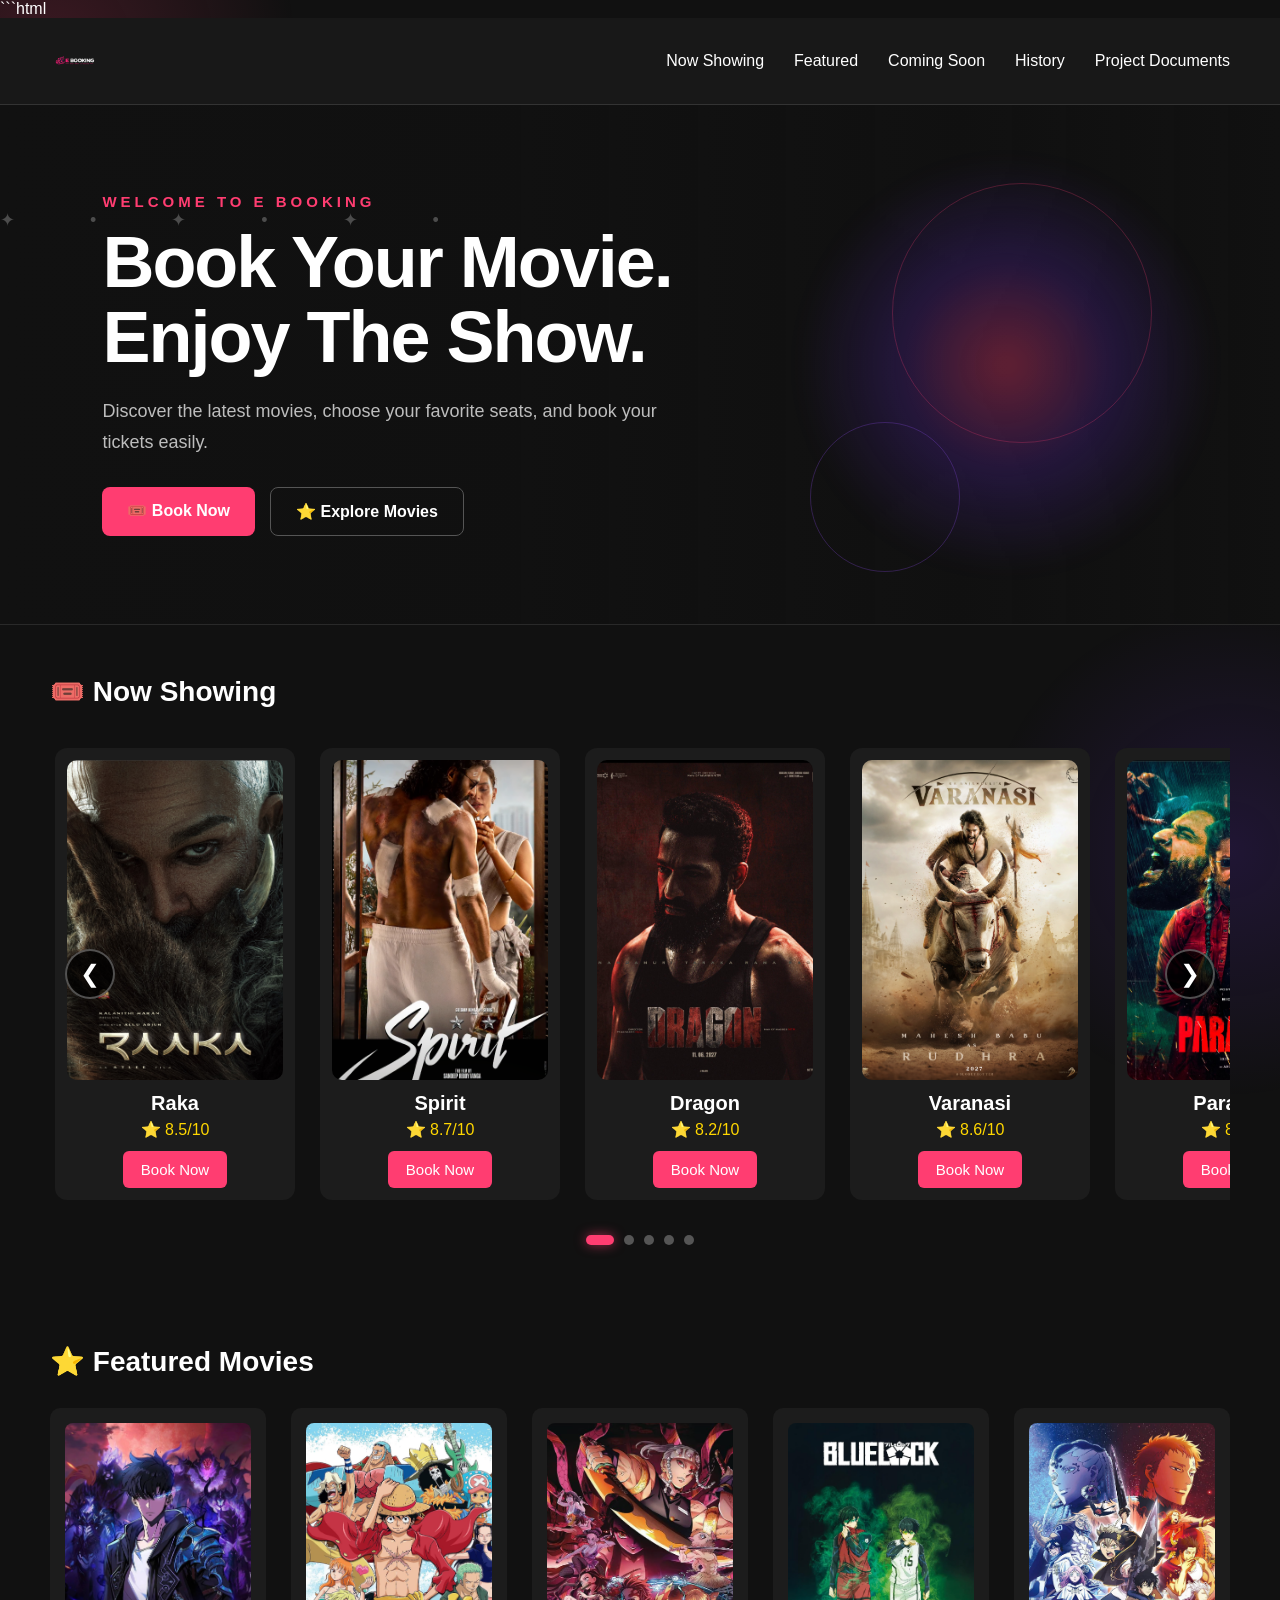
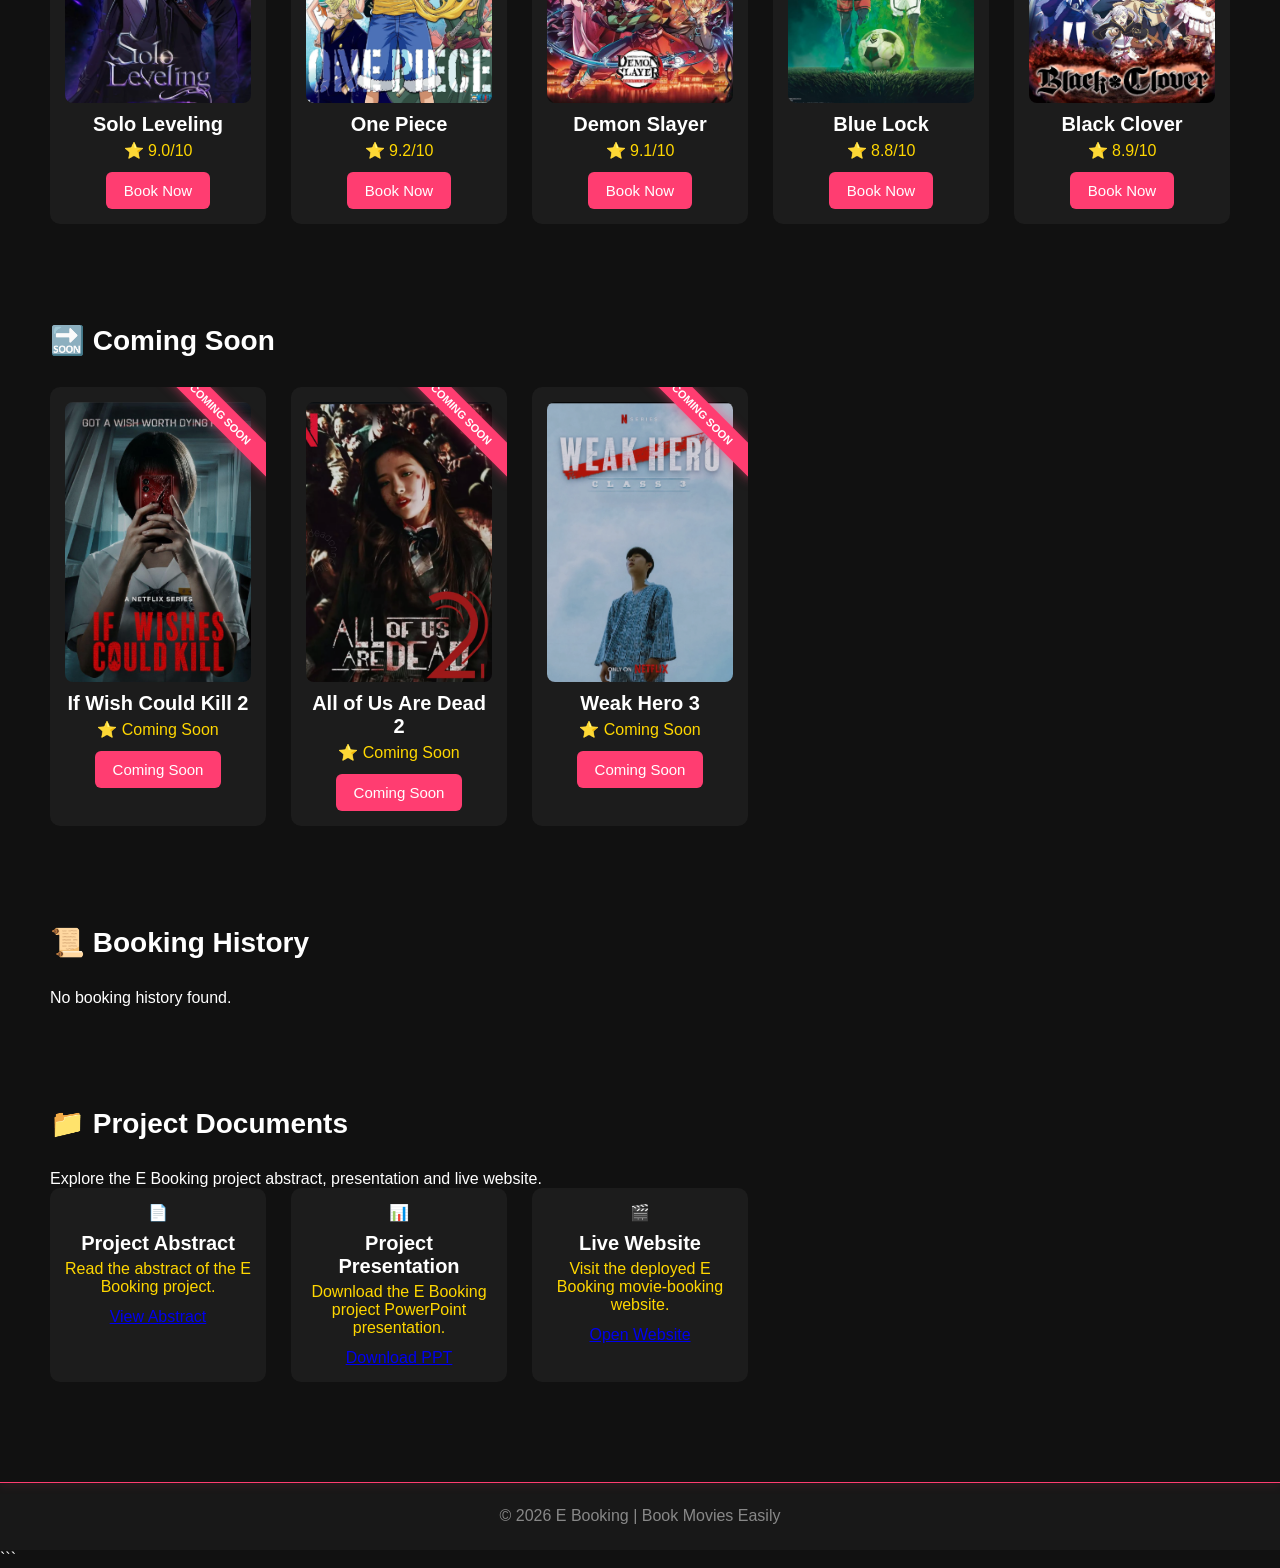
<file: index.html>
```html
<!DOCTYPE html>
<html lang="en">

<head>
    <meta charset="UTF-8">
    <meta name="viewport" content="width=device-width, initial-scale=1.0">
    <title>E Booking</title>
    <link rel="stylesheet" href="style.css">
</head>

<body>

    <!-- LOADING SCREEN -->
    <div class="loading-screen">
        <div class="loading-content">
            <div class="loading-logo">
                <img src="images/logo.png" alt="E Booking Logo">
            </div>

            <h1>E BOOKING</h1>
            <p>Your Movie Experience Starts Here</p>

            <div class="loading-bar">
                <div class="loading-progress"></div>
            </div>

            <span class="loading-text">Loading...</span>
        </div>
    </div>

    <!-- NAVBAR -->
    <nav class="navbar">
        <div class="logo">
            <img src="images/logo.png" alt="E Booking Logo">
        </div>

        <ul class="nav-links">
            <li><a href="#now-showing">Now Showing</a></li>
            <li><a href="#featured">Featured</a></li>
            <li><a href="#coming-soon">Coming Soon</a></li>
            <li><a href="#booking-history">History</a></li>
            <li><a href="#project-documents">Project Documents</a></li>
        </ul>
    </nav>

    <!-- HERO BANNER -->
    <section class="hero">
        <div class="hero-content">
            <p class="hero-small">WELCOME TO E BOOKING</p>

            <h1>
                Book Your Movie.<br>
                Enjoy The Show.
            </h1>

            <p class="hero-text">
                Discover the latest movies, choose your favorite seats,
                and book your tickets easily.
            </p>

            <div class="hero-buttons">
                <a href="#now-showing" class="hero-btn primary-btn">
                    🎟️ Book Now
                </a>

                <a href="#featured" class="hero-btn secondary-btn">
                    ⭐ Explore Movies
                </a>
            </div>
        </div>

        <div class="hero-glow"></div>
        <div class="hero-circle circle-one"></div>
        <div class="hero-circle circle-two"></div>
    </section>

    <!-- NOW SHOWING -->
    <section class="movies-section" id="now-showing">
        <h2>🎟️ Now Showing</h2>

        <div class="carousel">
            <button class="carousel-btn left"
                onclick="moveCarousel(-1)"
                aria-label="Previous movies">❮</button>

            <div class="carousel-track">

                <div class="movie-card">
                    <img src="images/raka.jpg" class="movie-poster" alt="Raka poster">
                    <h3>Raka</h3>
                    <p>⭐ 8.5/10</p>
                    <button onclick="bookMovie('Raka')">Book Now</button>
                </div>

                <div class="movie-card">
                    <img src="images/spirit.jpg" class="movie-poster" alt="Spirit poster">
                    <h3>Spirit</h3>
                    <p>⭐ 8.7/10</p>
                    <button onclick="bookMovie('Spirit')">Book Now</button>
                </div>

                <div class="movie-card">
                    <img src="images/dragon.jpg" class="movie-poster" alt="Dragon poster">
                    <h3>Dragon</h3>
                    <p>⭐ 8.2/10</p>
                    <button onclick="bookMovie('Dragon')">Book Now</button>
                </div>

                <div class="movie-card">
                    <img src="images/varanasi.jpg" class="movie-poster" alt="Varanasi poster">
                    <h3>Varanasi</h3>
                    <p>⭐ 8.6/10</p>
                    <button onclick="bookMovie('Varanasi')">Book Now</button>
                </div>

                <div class="movie-card">
                    <img src="images/paradise.jpg" class="movie-poster" alt="Paradise poster">
                    <h3>Paradise</h3>
                    <p>⭐ 8.4/10</p>
                    <button onclick="bookMovie('Paradise')">Book Now</button>
                </div>

            </div>

            <button class="carousel-btn right"
                onclick="moveCarousel(1)"
                aria-label="Next movies">❯</button>
        </div>

        <div class="carousel-dots">
            <span class="dot active" onclick="goToSlide(0)"></span>
            <span class="dot" onclick="goToSlide(1)"></span>
            <span class="dot" onclick="goToSlide(2)"></span>
            <span class="dot" onclick="goToSlide(3)"></span>
            <span class="dot" onclick="goToSlide(4)"></span>
        </div>
    </section>

    <!-- FEATURED MOVIES -->
    <section class="movies-section" id="featured">
        <h2>⭐ Featured Movies</h2>

        <div class="movie-container">

            <div class="movie-card">
                <img src="images/solo leveling.jpg" class="movie-poster" alt="Solo Leveling poster">
                <h3>Solo Leveling</h3>
                <p>⭐ 9.0/10</p>
                <button onclick="bookMovie('Solo Leveling')">Book Now</button>
            </div>

            <div class="movie-card">
                <img src="images/one piece.jpg" class="movie-poster" alt="One Piece poster">
                <h3>One Piece</h3>
                <p>⭐ 9.2/10</p>
                <button onclick="bookMovie('One Piece')">Book Now</button>
            </div>

            <div class="movie-card">
                <img src="images/demon slayer.jpg" class="movie-poster" alt="Demon Slayer poster">
                <h3>Demon Slayer</h3>
                <p>⭐ 9.1/10</p>
                <button onclick="bookMovie('Demon Slayer')">Book Now</button>
            </div>

            <div class="movie-card">
                <img src="images/blue lock.jpg" class="movie-poster" alt="Blue Lock poster">
                <h3>Blue Lock</h3>
                <p>⭐ 8.8/10</p>
                <button onclick="bookMovie('Blue Lock')">Book Now</button>
            </div>

            <div class="movie-card">
                <img src="images/black clover.jpg" class="movie-poster" alt="Black Clover poster">
                <h3>Black Clover</h3>
                <p>⭐ 8.9/10</p>
                <button onclick="bookMovie('Black Clover')">Book Now</button>
            </div>

        </div>
    </section>

    <!-- COMING SOON -->
    <section class="movies-section" id="coming-soon">
        <h2>🔜 Coming Soon</h2>

        <div class="movie-container">

            <div class="movie-card">
                <img src="images/if wishes could kill 2.jpg"
                    class="movie-poster" alt="If Wish Could Kill 2 poster">
                <h3>If Wish Could Kill 2</h3>
                <p>⭐ Coming Soon</p>
                <button type="button">Coming Soon</button>
            </div>

            <div class="movie-card">
                <img src="images/all of us are dead 2.jpg"
                    class="movie-poster" alt="All of Us Are Dead 2 poster">
                <h3>All of Us Are Dead 2</h3>
                <p>⭐ Coming Soon</p>
                <button type="button">Coming Soon</button>
            </div>

            <div class="movie-card">
                <img src="images/weak hero 3.jpg"
                    class="movie-poster" alt="Weak Hero 3 poster">
                <h3>Weak Hero 3</h3>
                <p>⭐ Coming Soon</p>
                <button type="button">Coming Soon</button>
            </div>

        </div>
    </section>

    <!-- BOOKING HISTORY -->
    <section class="movies-section" id="booking-history">
        <h2>📜 Booking History</h2>

        <div id="bookingHistory" class="history-container">
            <p class="no-history">No booking history available.</p>
        </div>
    </section>

    <!-- PROJECT DOCUMENTS -->
    <section class="movies-section" id="project-documents">
        <h2>📁 Project Documents</h2>

        <p class="documents-subtitle">
            Explore the E Booking project abstract, presentation and live website.
        </p>

        <div class="movie-container document-container">

            <!-- ABSTRACT PDF -->
            <div class="movie-card document-card">
                <div class="document-icon">📄</div>
                <h3>Project Abstract</h3>
                <p>Read the abstract of the E Booking project.</p>

                <a href="https://e-booking00.github.io/E-Booking/documents/E_Booking_Abstract.pdf"
                   target="_blank"
                   rel="noopener noreferrer"
                   class="document-btn">
                    View Abstract
                </a>
            </div>

            <!-- POWERPOINT PRESENTATION -->
            <div class="movie-card document-card">
                <div class="document-icon">📊</div>
                <h3>Project Presentation</h3>
                <p>Download the E Booking project PowerPoint presentation.</p>

                <a href="https://e-booking00.github.io/E-Booking/documents/E-BOOKING%20FINAL%20PPT.pptx"
                   download="E-BOOKING-FINAL-PPT.pptx"
                   class="document-btn">
                    Download PPT
                </a>
            </div>

            <!-- LIVE WEBSITE -->
            <div class="movie-card document-card">
                <div class="document-icon">🎬</div>
                <h3>Live Website</h3>
                <p>Visit the deployed E Booking movie-booking website.</p>

                <a href="https://e-booking00.github.io/E-Booking/"
                   target="_blank"
                   rel="noopener noreferrer"
                   class="document-btn">
                    Open Website
                </a>
            </div>

        </div>
    </section>

    <!-- FOOTER -->
    <footer>
        <p>© 2026 E Booking | Book Movies Easily</p>
    </footer>

    <script src="script.js"></script>

</body>
</html>
```
</file>
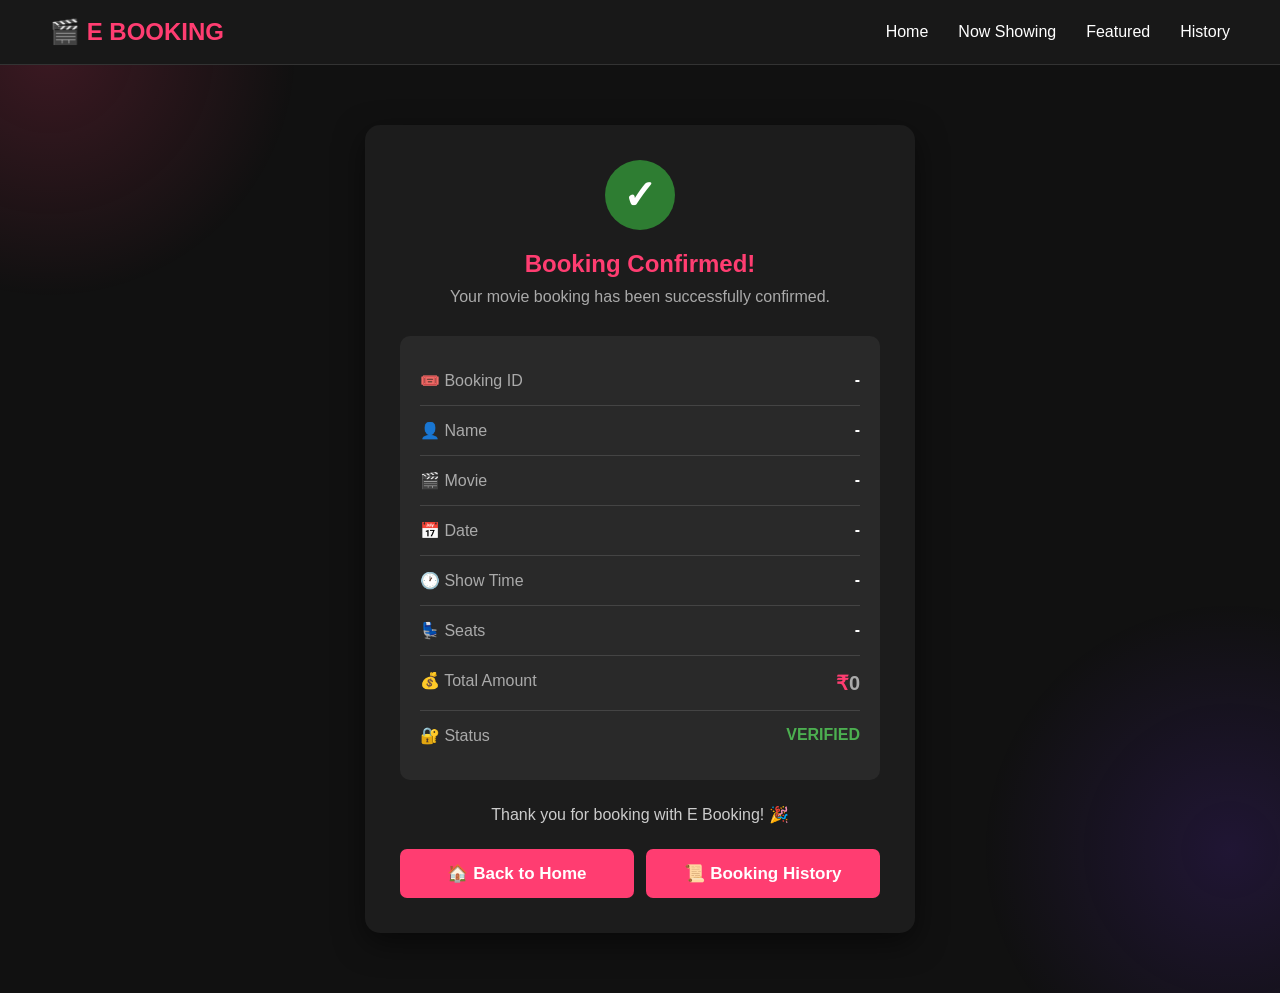
<file: confirmation.html>
<!DOCTYPE html>
<html lang="en">

<head>

    <meta charset="UTF-8">

    <meta name="viewport" content="width=device-width, initial-scale=1.0">

    <title>E Booking - Confirmation</title>

    <link rel="stylesheet" href="style.css">

</head>


<body>


    <!-- =========================
         NAVBAR
    ========================= -->

    <nav class="navbar">

        <div class="logo">
            🎬 E BOOKING
        </div>

        <ul class="nav-links">

            <li>
                <a href="index.html">
                    Home
                </a>
            </li>

            <li>
                <a href="index.html#now-showing">
                    Now Showing
                </a>
            </li>

            <li>
                <a href="index.html#featured">
                    Featured
                </a>
            </li>

            <li>
                <a href="index.html#booking-history">
                    History
                </a>
            </li>

        </ul>

    </nav>



    <!-- =========================
         CONFIRMATION
    ========================= -->

    <section class="confirmation-section">

        <div class="confirmation-card">


            <!-- WATERMARK -->

            <div class="ticket-watermark">
                E BOOKING • VERIFIED TICKET
            </div>



            <!-- SUCCESS ICON -->

            <div class="success-icon">
                ✓
            </div>



            <h1>
                Booking Confirmed!
            </h1>



            <p class="success-message">
                Your movie booking has been successfully confirmed.
            </p>



            <!-- =========================
                 BOOKING DETAILS
            ========================= -->

            <div class="confirmation-details">


                <!-- BOOKING ID -->

                <div class="detail">

                    <span>
                        🎟️ Booking ID
                    </span>

                    <strong id="confirmBookingId">
                        -
                    </strong>

                </div>



                <!-- USER NAME -->

                <div class="detail">

                    <span>
                        👤 Name
                    </span>

                    <strong id="confirmUserName">
                        -
                    </strong>

                </div>



                <!-- MOVIE -->

                <div class="detail">

                    <span>
                        🎬 Movie
                    </span>

                    <strong id="confirmMovie">
                        -
                    </strong>

                </div>



                <!-- DATE -->

                <div class="detail">

                    <span>
                        📅 Date
                    </span>

                    <strong id="confirmDate">
                        -
                    </strong>

                </div>



                <!-- SHOW TIME -->

                <div class="detail">

                    <span>
                        🕐 Show Time
                    </span>

                    <strong id="confirmTime">
                        -
                    </strong>

                </div>



                <!-- SEATS -->

                <div class="detail">

                    <span>
                        💺 Seats
                    </span>

                    <strong id="confirmSeats">
                        -
                    </strong>

                </div>



                <!-- TOTAL -->

                <div class="detail total">

                    <span>
                        💰 Total Amount
                    </span>

                    <strong>
                        ₹<span id="confirmAmount">0</span>
                    </strong>

                </div>



                <!-- VERIFIED STATUS -->

                <div class="detail">

                    <span>
                        🔐 Status
                    </span>

                    <strong class="verified-status">
                        VERIFIED
                    </strong>

                </div>


            </div>



            <!-- =========================
                 THANK YOU
            ========================= -->

            <p class="thank-you">
                Thank you for booking with E Booking! 🎉
            </p>



            <!-- =========================
                 BUTTONS
            ========================= -->

            <div class="confirmation-buttons">

                <button
                    class="home-btn"
                    onclick="goHome()"
                >
                    🏠 Back to Home
                </button>


                <button
                    class="home-btn"
                    onclick="goToHistory()"
                >
                    📜 Booking History
                </button>

            </div>


        </div>

    </section>



    <!-- =========================
         JAVASCRIPT
    ========================= -->

    <script src="./script.js"></script>


</body>

</html>
</file>
<file: style.css>
/* =========================
   GENERAL
========================= */

* {
    margin: 0;
    padding: 0;
    box-sizing: border-box;
}

html {
    scroll-behavior: smooth;
}

body {
    font-family: Arial, sans-serif;
    background-color: #111;
    color: white;
    overflow-x: hidden;
}


/* =========================
   NAVBAR
========================= */

.navbar {
    position: sticky;
    top: 0;
    z-index: 1000;

    display: flex;
    justify-content: space-between;
    align-items: center;

    padding: 18px 50px;

    background-color: #181818;
    border-bottom: 1px solid #333;

    animation: navbarIn 0.8s ease-out;
}

.logo {
    font-size: 24px;
    font-weight: bold;
    color: #ff3d71;

    animation: logoGlow 2s ease-in-out infinite alternate;

    transition:
        transform 0.3s ease,
        text-shadow 0.3s ease;
}

.logo:hover {
    transform: scale(1.05);

    text-shadow:
        0 0 10px rgba(255, 61, 113, 0.8),
        0 0 25px rgba(255, 61, 113, 0.4);
}

.logo img {
    width: 50px;
    height: 50px;

    object-fit: contain;
    display: block;
}

.nav-links {
    display: flex;
    list-style: none;
    gap: 30px;
}

.nav-links a {
    position: relative;

    text-decoration: none;
    color: white;
    font-size: 16px;

    transition:
        color 0.3s ease,
        transform 0.3s ease;
}

.nav-links a::after {
    content: "";

    position: absolute;

    left: 50%;
    bottom: -8px;

    width: 0;
    height: 2px;

    background-color: #ff3d71;

    transform: translateX(-50%);

    transition: width 0.3s ease;
}

.nav-links a:hover {
    color: #ff3d71;
    transform: translateY(-2px);
}

.nav-links a:hover::after {
    width: 100%;
}


/* =========================
   MOVIE SECTION
========================= */

.movies-section {
    padding: 50px;

    animation: sectionIn 0.9s ease-out both;
}

.movies-section h2 {
    margin-bottom: 30px;
    font-size: 28px;

    animation: titleIn 0.8s ease-out both;
}


/* =========================
   MOVIE CONTAINER
========================= */

.movie-container {
    display: grid;

    grid-template-columns: repeat(5, minmax(0, 1fr));

    gap: 25px;

    width: 100%;
}


/* =========================
   MOVIE CARD
========================= */

.movie-card {
    position: relative;

    min-width: 0;

    width: 100%;

    background-color: #1c1c1c;

    border-radius: 10px;

    padding: 15px;

    text-align: center;

    opacity: 0;

    overflow: hidden;

    animation:
        movieCardIn 0.8s ease-out forwards,
        cardFloat 4s ease-in-out infinite;

    transition:
        transform 0.4s ease,
        box-shadow 0.4s ease;
}

.movie-card:nth-child(1) {
    animation-delay: 0.1s, 2s;
}

.movie-card:nth-child(2) {
    animation-delay: 0.2s, 2.3s;
}

.movie-card:nth-child(3) {
    animation-delay: 0.3s, 2.6s;
}

.movie-card:nth-child(4) {
    animation-delay: 0.4s, 2.9s;
}

.movie-card:nth-child(5) {
    animation-delay: 0.5s, 3.2s;
}

.movie-card:hover {
    transform: translateY(-12px) scale(1.03);

    box-shadow:
        0 0 10px rgba(255, 61, 113, 0.3),
        0 0 30px rgba(255, 61, 113, 0.15);
}


/* Light sweep across card */

.movie-card::before {
    content: "";

    position: absolute;

    top: 0;
    left: -120%;

    width: 80%;
    height: 100%;

    background: linear-gradient(
        90deg,
        transparent,
        rgba(255, 255, 255, 0.12),
        transparent
    );

    transform: skewX(-20deg);

    pointer-events: none;

    transition: left 0.8s ease;

    z-index: 3;
}

.movie-card:hover::before {
    left: 140%;
}


/* =========================
   POSTER
========================= */

.movie-poster {
    width: 100%;
    height: 280px;

    display: block;

    object-fit: cover;

    background-color: #292929;

    border-radius: 8px;

    margin-bottom: 10px;

    color: #aaa;

    font-size: 18px;
    font-weight: bold;

    transition:
        transform 0.5s ease,
        filter 0.5s ease;
}

.movie-card:hover .movie-poster {
    transform: scale(1.08);

    filter:
        brightness(1.1)
        contrast(1.05)
        saturate(1.15);
}


/* =========================
   MOVIE CARD DETAILS
========================= */

.movie-card h3 {
    margin: 10px 0 5px;

    font-size: 20px;

    transition:
        color 0.3s ease,
        transform 0.3s ease,
        text-shadow 0.3s ease;
}

.movie-card:hover h3 {
    color: #ff3d71;

    transform: translateY(-2px);

    text-shadow:
        0 0 8px rgba(255, 61, 113, 0.7);
}

.movie-card p {
    margin: 5px 0 12px;

    color: #ffd700;
}


/* =========================
   MOVIE BUTTON
========================= */

.movie-card button {
    position: relative;

    overflow: hidden;

    background: #ff3d71;

    color: white;

    border: none;

    padding: 10px 18px;

    border-radius: 6px;

    cursor: pointer;

    font-size: 15px;

    transition:
        transform 0.3s ease,
        box-shadow 0.3s ease,
        opacity 0.3s ease;
}

.movie-card button:hover {
    transform: translateY(-3px);

    box-shadow:
        0 0 12px rgba(255, 61, 113, 0.7),
        0 0 25px rgba(255, 61, 113, 0.3);

    opacity: 0.95;
}

.movie-card button::before {
    content: "";

    position: absolute;

    top: 0;
    left: -120%;

    width: 60%;
    height: 100%;

    background: rgba(255, 255, 255, 0.25);

    transform: skewX(-25deg);

    transition: left 0.5s ease;
}

.movie-card button:hover::before {
    left: 140%;
}

.movie-card button:active {
    transform: scale(0.95);
}


/* =========================
   CAROUSEL
========================= */

.carousel {
    position: relative;

    width: 100%;

    overflow: hidden;

    padding: 10px 5px;
}

.carousel-track {
    display: flex;

    gap: 25px;

    width: max-content;

    transition:
        transform 0.7s cubic-bezier(0.4, 0, 0.2, 1);
}

.carousel-track .movie-card {
    width: 240px;
    min-width: 240px;

    background-color: #1c1c1c;

    border-radius: 12px;

    padding: 12px;

    text-align: center;

    opacity: 1;

    animation: none;

    transition:
        transform 0.4s ease,
        box-shadow 0.4s ease;
}

.carousel-track .movie-card:hover {
    transform:
        translateY(-10px)
        scale(1.03);

    box-shadow:
        0 15px 35px rgba(255, 61, 113, 0.35);
}


/* =========================
   CAROUSEL POSTER
========================= */

.carousel-track .movie-poster {
    width: 100%;
    height: 320px;

    display: block;

    object-fit: cover;

    border-radius: 10px;

    margin-bottom: 12px;
}


/* =========================
   CAROUSEL ARROWS
========================= */

.carousel-btn {
    position: absolute;

    top: 50%;

    transform: translateY(-50%);

    z-index: 10;

    width: 50px;
    height: 50px;

    border: 2px solid rgba(255, 255, 255, 0.3);

    border-radius: 50%;

    background-color: rgba(0, 0, 0, 0.75);

    color: white;

    font-size: 24px;

    cursor: pointer;

    transition:
        background-color 0.3s ease,
        transform 0.3s ease,
        box-shadow 0.3s ease;
}

.carousel-btn:hover {
    background-color: #ff3d71;

    border-color: #ff3d71;

    transform:
        translateY(-50%)
        scale(1.15);

    box-shadow:
        0 0 20px rgba(255, 61, 113, 0.5);
}

.carousel-btn.left {
    left: 15px;
}

.carousel-btn.right {
    right: 15px;
}


/* =========================
   CAROUSEL DOTS
========================= */

.carousel-dots {
    display: flex;

    justify-content: center;
    align-items: center;

    gap: 10px;

    margin-top: 25px;
}

.dot {
    width: 10px;
    height: 10px;

    background-color: #555;

    border-radius: 50%;

    cursor: pointer;

    transition:
        width 0.3s ease,
        background-color 0.3s ease,
        transform 0.3s ease;
}

.dot:hover {
    transform: scale(1.3);
}

.dot.active {
    width: 28px;

    border-radius: 10px;

    background-color: #ff3d71;

    box-shadow:
        0 0 12px rgba(255, 61, 113, 0.6);
}


/* =========================
   FOOTER
========================= */

footer {
    position: relative;

    margin-top: 50px;

    padding: 25px;

    text-align: center;

    background-color: #181818;

    color: #888;

    overflow: hidden;
}

footer::before {
    content: "";

    position: absolute;

    top: 0;
    left: 0;

    width: 100%;
    height: 1px;

    background: #ff3d71;

    box-shadow:
        0 0 10px rgba(255, 61, 113, 0.7);
}


/* =========================
   SEAT SELECTION
========================= */

.seat-container {
    display: grid;

    grid-template-columns: repeat(5, 1fr);

    gap: 12px;

    margin-top: 15px;
    margin-bottom: 25px;

    max-width: 400px;

    margin-left: auto;
    margin-right: auto;

    animation: seatsAreaIn 1s ease-out;
}

.seat {
    position: relative;

    padding: 12px;

    border: none;

    border-radius: 6px;

    background-color: #292929;

    color: white;

    cursor: pointer;

    transition:
        transform 0.25s ease,
        background-color 0.25s ease,
        box-shadow 0.25s ease;

    animation: seatIn 0.5s ease-out both;
}

.seat:hover {
    background-color: #444;

    transform: translateY(-5px) scale(1.08);

    box-shadow:
        0 0 15px rgba(255, 61, 113, 0.6);
}

.seat.selected {
    background-color: #ff3d71;

    color: white;

    transform: translateY(-3px) scale(1.08);

    box-shadow:
        0 0 10px #ff3d71,
        0 0 25px rgba(255, 61, 113, 0.7);

    animation: seatSelected 0.35s ease-out;
}


/* =========================
   OCCUPIED SEATS
========================= */

.seat.occupied {
    background-color: #555;

    color: #aaa;

    cursor: not-allowed;

    opacity: 0.55;

    box-shadow: none;

    transform: none;

    position: relative;
}

.seat.occupied:hover {
    background-color: #555;

    transform: none;

    box-shadow: none;
}

.seat.occupied::after {
    content: "BOOKED";

    position: absolute;

    left: 50%;
    top: 50%;

    transform: translate(-50%, -50%);

    font-size: 8px;

    font-weight: bold;

    color: #ddd;

    opacity: 0.8;
}


/* =========================
   BOOKING SUMMARY
========================= */

.booking-summary {
    margin-top: 25px;

    padding: 20px;

    background-color: #292929;

    border-radius: 10px;

    animation: summaryIn 0.8s ease-out;

    transition:
        transform 0.3s ease,
        box-shadow 0.3s ease;
}

.booking-summary:hover {
    transform: translateY(-3px);

    box-shadow:
        0 0 20px rgba(255, 61, 113, 0.25);
}

.booking-summary h2 {
    margin-bottom: 15px;
}

.booking-summary p {
    margin: 10px 0;

    font-size: 17px;

    transition:
        transform 0.25s ease,
        color 0.25s ease;
}

.booking-summary p:last-child {
    font-size: 20px;

    font-weight: bold;
}

.booking-summary span {
    color: #ff3d71;

    font-weight: bold;

    display: inline-block;

    transition:
        transform 0.25s ease,
        text-shadow 0.25s ease;
}


/* =========================
   BOOKING PAGE
========================= */

.booking-section {
    min-height: 100vh;

    padding: 50px 20px;

    text-align: center;

    animation: bookingSectionIn 0.9s ease-out;
}

.booking-section > h1 {
    font-size: 32px;

    margin-bottom: 35px;

    color: #ff3d71;

    animation: titleIn 0.8s ease-out;
}

.booking-container {
    max-width: 600px;

    margin: auto;

    padding: 30px;

    background-color: #1c1c1c;

    border-radius: 15px;

    box-shadow:
        0 10px 30px rgba(0, 0, 0, 0.5);

    animation: bookingContainerIn 1s ease-out;
}

.booking-container h2 {
    text-align: left;

    margin-top: 20px;

    margin-bottom: 10px;

    font-size: 18px;

    animation: bookingHeadingIn 0.7s ease-out;
}

.booking-container select,
.booking-container input {
    width: 100%;

    padding: 13px;

    border: 1px solid #444;

    border-radius: 7px;

    background-color: #292929;

    color: white;

    font-size: 16px;

    outline: none;

    transition:
        transform 0.25s ease,
        border-color 0.3s ease,
        box-shadow 0.3s ease;
}

.booking-container select:hover,
.booking-container input:hover {
    transform: translateY(-2px);
}

.booking-container select:focus,
.booking-container input:focus {
    border-color: #ff3d71;

    box-shadow:
        0 0 10px rgba(255, 61, 113, 0.4);
}


/* =========================
   CONFIRM BUTTON
========================= */

.confirm-btn {
    position: relative;

    overflow: hidden;

    width: 100%;

    margin-top: 25px;

    padding: 14px;

    border: none;

    border-radius: 7px;

    background-color: #ff3d71;

    color: white;

    font-size: 17px;

    font-weight: bold;

    cursor: pointer;

    transition:
        transform 0.25s ease,
        box-shadow 0.25s ease;
}

.confirm-btn:hover {
    transform: translateY(-3px) scale(1.02);

    box-shadow:
        0 0 15px rgba(255, 61, 113, 0.6),
        0 0 30px rgba(255, 61, 113, 0.25);
}

.confirm-btn:active {
    transform: scale(0.96);
}


/* =========================
   CINEMA SCREEN
========================= */

.cinema-screen {
    position: relative;

    overflow: hidden;

    width: 80%;

    margin: 25px auto 30px;

    padding: 10px;

    background-color: #eee;

    color: #111;

    font-weight: bold;

    border-radius: 50% 50% 5px 5px;

    box-shadow:
        0 5px 20px rgba(255, 255, 255, 0.25);

    text-align: center;

    animation:
        screenGlow 2s ease-in-out infinite alternate,
        screenPulse 3s ease-in-out infinite;

    transition:
        transform 0.3s ease,
        box-shadow 0.3s ease;
}

.cinema-screen::after {
    content: "";

    position: absolute;

    top: 0;
    left: -100%;

    width: 60%;
    height: 100%;

    background: rgba(255, 255, 255, 0.15);

    transform: skewX(-25deg);

    animation: screenLight 4s ease-in-out infinite;
}

.cinema-screen:hover {
    transform: scale(1.01);

    box-shadow:
        0 0 20px rgba(255, 61, 113, 0.6),
        0 0 40px rgba(255, 61, 113, 0.2);
}


/* =========================
   SEAT LEGEND
========================= */

.seat-legend {
    display: flex;

    justify-content: center;

    gap: 20px;

    margin-top: 25px;

    flex-wrap: wrap;
}

.seat-legend div {
    display: flex;

    align-items: center;

    gap: 7px;

    font-size: 14px;
}

.legend-seat {
    width: 18px;
    height: 18px;

    display: inline-block;

    border-radius: 4px;

    transition:
        transform 0.25s ease,
        box-shadow 0.25s ease;
}

.legend-seat:hover {
    transform: scale(1.15);
}

.legend-seat.available {
    background-color: #292929;
}

.legend-seat.selected-seat {
    background-color: #ff3d71;
}

.legend-seat.occupied {
    background-color: #555;
}


/* =========================
   CANCELLATION INFO
========================= */

.cancellation-info {
    margin-top: 25px;

    padding: 18px;

    background-color: #292929;

    border-left: 4px solid #ff3d71;

    border-radius: 8px;

    text-align: left;

    animation: summaryIn 0.8s ease-out;
}

.cancellation-info h3 {
    margin-bottom: 8px;

    color: #ff3d71;
}

.cancellation-info p {
    color: #aaa;

    line-height: 1.6;

    font-size: 14px;
}


/* =========================
   VERIFICATION POPUP
========================= */

.verification-popup {
    position: fixed;

    top: 0;
    left: 0;

    width: 100%;
    height: 100vh;

    display: none;

    justify-content: center;
    align-items: center;

    padding: 20px;

    background-color: rgba(0, 0, 0, 0.85);

    backdrop-filter: blur(8px);

    z-index: 99999;
}

.verification-popup.show {
    display: flex;

    animation: popupBackgroundIn 0.3s ease-out;
}

.verification-box {
    position: relative;

    width: 100%;
    max-width: 430px;

    padding: 35px;

    background-color: #1c1c1c;

    border: 1px solid #444;

    border-radius: 15px;

    text-align: center;

    box-shadow:
        0 15px 50px rgba(0, 0, 0, 0.7),
        0 0 30px rgba(255, 61, 113, 0.2);

    animation: verificationBoxIn 0.4s ease-out;
}

.verification-box h2 {
    margin-bottom: 15px;

    color: #ff3d71;
}

.verification-box p {
    color: #aaa;

    line-height: 1.5;

    margin-bottom: 20px;
}

.verification-close {
    position: absolute;

    top: 12px;
    right: 15px;

    width: 35px;
    height: 35px;

    border: none;

    background: transparent;

    color: #aaa;

    font-size: 28px;

    cursor: pointer;

    transition:
        color 0.3s ease,
        transform 0.3s ease;
}

.verification-close:hover {
    color: #ff3d71;

    transform: rotate(90deg);
}

.verification-code {
    margin: 20px auto;

    padding: 15px;

    width: 180px;

    border: 2px dashed #ff3d71;

    border-radius: 8px;

    background-color: #292929;

    color: #ff3d71;

    font-size: 30px;

    font-weight: bold;

    letter-spacing: 8px;

    text-shadow:
        0 0 10px rgba(255, 61, 113, 0.5);
}

.verification-box input {
    width: 100%;

    padding: 13px;

    margin-bottom: 5px;

    border: 1px solid #444;

    border-radius: 7px;

    background-color: #292929;

    color: white;

    font-size: 17px;

    text-align: center;

    letter-spacing: 4px;

    outline: none;

    transition:
        border-color 0.3s ease,
        box-shadow 0.3s ease;
}

.verification-box input:focus {
    border-color: #ff3d71;

    box-shadow:
        0 0 10px rgba(255, 61, 113, 0.3);
}

.verification-error {
    min-height: 20px;

    margin: 8px 0 0 !important;

    color: #ff5c5c !important;

    font-size: 13px;
}


/* =========================
   CONFIRMATION PAGE
========================= */

.confirmation-section {
    min-height: 100vh;

    padding: 60px 20px;

    display: flex;

    justify-content: center;

    align-items: flex-start;

    animation: confirmationPageIn 0.8s ease-out;
}

.confirmation-card {
    position: relative;

    width: 100%;

    max-width: 550px;

    padding: 35px;

    background-color: #1c1c1c;

    border-radius: 15px;

    text-align: center;

    overflow: hidden;

    box-shadow:
        0 10px 30px rgba(0, 0, 0, 0.5);

    animation: confirmationCardIn 0.9s ease-out;
}

.confirmation-card::before {
    content: "";

    position: absolute;

    top: -100%;
    left: -50%;

    width: 200%;
    height: 80%;

    background: rgba(255, 255, 255, 0.03);

    transform: rotate(-10deg);

    pointer-events: none;
}

.confirmation-card > * {
    position: relative;

    z-index: 1;
}


/* =========================
   TICKET WATERMARK
========================= */

.ticket-watermark {
    position: absolute !important;

    top: 50%;

    left: 50%;

    z-index: 0 !important;

    width: 120%;

    transform:
        translate(-50%, -50%)
        rotate(-25deg);

    color: rgba(255, 61, 113, 0.055);

    font-size: 32px;

    font-weight: bold;

    white-space: nowrap;

    pointer-events: none;

    user-select: none;
}


/* =========================
   SUCCESS ICON
========================= */

.success-icon {
    width: 70px;
    height: 70px;

    margin: 0 auto 20px;

    display: flex;

    justify-content: center;
    align-items: center;

    background-color: #2e7d32;

    border-radius: 50%;

    color: white;

    font-size: 40px;

    font-weight: bold;

    animation: successIconPop 0.7s ease-out;
}

.confirmation-card h1 {
    margin-bottom: 10px;

    color: #ff3d71;

    animation: confirmationTitleIn 0.8s ease-out;
}

.success-message {
    color: #aaa;

    margin-bottom: 30px;
}


/* =========================
   CONFIRMATION DETAILS
========================= */

.confirmation-details {
    background-color: #292929;

    border-radius: 10px;

    padding: 20px;

    text-align: left;

    animation: summaryIn 0.8s ease-out 0.2s both;
}

.confirmation-details .detail {
    opacity: 0;

    display: flex;

    justify-content: space-between;

    gap: 20px;

    padding: 15px 0;

    border-bottom: 1px solid #444;

    transition:
        transform 0.25s ease,
        padding-left 0.3s ease,
        background-color 0.3s ease;

    animation: detailIn 0.6s ease-out forwards;
}

.confirmation-details .detail:nth-child(1) {
    animation-delay: 0.2s;
}

.confirmation-details .detail:nth-child(2) {
    animation-delay: 0.35s;
}

.confirmation-details .detail:nth-child(3) {
    animation-delay: 0.5s;
}

.confirmation-details .detail:nth-child(4) {
    animation-delay: 0.65s;
}

.confirmation-details .detail:nth-child(5) {
    animation-delay: 0.8s;
}

.confirmation-details .detail:nth-child(6) {
    animation-delay: 0.95s;
}

.confirmation-details .detail:nth-child(7) {
    animation-delay: 1.1s;
}

.confirmation-details .detail:nth-child(8) {
    animation-delay: 1.25s;
}

.confirmation-details .detail:hover {
    transform: translateX(5px);

    padding-left: 8px;
}

.confirmation-details .detail:last-child {
    border-bottom: none;
}

.detail span {
    color: #aaa;
}

.detail strong {
    color: white;

    text-align: right;
}

.detail.total strong {
    color: #ff3d71;

    font-size: 20px;
}

.verified-status {
    color: #4caf50 !important;
}


/* =========================
   CONFIRMATION BUTTONS
========================= */

.confirmation-buttons {
    display: flex;

    gap: 12px;

    width: 100%;
}

.confirmation-buttons .home-btn {
    flex: 1;
}

.home-btn {
    width: 100%;

    padding: 14px;

    border: none;

    border-radius: 7px;

    background-color: #ff3d71;

    color: white;

    font-size: 17px;

    font-weight: bold;

    cursor: pointer;

    transition:
        transform 0.3s ease,
        box-shadow 0.3s ease;
}

.home-btn:hover {
    transform: translateY(-3px);

    box-shadow:
        0 0 15px rgba(255, 61, 113, 0.6);
}

.home-btn:active {
    transform: scale(0.96);
}

.thank-you {
    margin: 25px 0;

    color: #ccc;
}


/* =========================
   BOOKING HISTORY
========================= */

.history-container {
    display: grid;

    grid-template-columns: repeat(auto-fit, minmax(280px, 1fr));

    gap: 20px;

    width: 100%;
}

.no-history {
    padding: 30px;

    background-color: #1c1c1c;

    border-radius: 10px;

    color: #888;

    text-align: center;
}

.history-card {
    position: relative;

    padding: 22px;

    background-color: #1c1c1c;

    border: 1px solid #292929;

    border-radius: 12px;

    overflow: hidden;

    animation: historyCardIn 0.6s ease-out both;

    transition:
        transform 0.3s ease,
        box-shadow 0.3s ease,
        border-color 0.3s ease;
}

.history-card:hover {
    transform: translateY(-6px);

    border-color: rgba(255, 61, 113, 0.5);

    box-shadow:
        0 10px 30px rgba(255, 61, 113, 0.15);
}

.history-card h3 {
    margin-bottom: 15px;

    color: #ff3d71;
}

.history-card p {
    margin: 9px 0;

    color: #ccc;

    line-height: 1.5;
}

.history-card strong {
    color: white;
}

.history-status {
    display: inline-block;

    margin: 12px 0;

    padding: 6px 12px;

    border-radius: 20px;

    font-size: 12px;

    font-weight: bold;
}

.history-status.confirmed {
    background-color: rgba(46, 125, 50, 0.2);

    color: #66bb6a;

    border: 1px solid #2e7d32;
}

.history-status.cancelled {
    background-color: rgba(180, 40, 40, 0.2);

    color: #ff6b6b;

    border: 1px solid #a83232;
}

.cancel-booking-btn {
    width: 100%;

    margin-top: 12px;

    padding: 10px;

    border: 1px solid #ff5555;

    border-radius: 6px;

    background-color: transparent;

    color: #ff6666;

    cursor: pointer;

    font-weight: bold;

    transition:
        background-color 0.3s ease,
        color 0.3s ease,
        transform 0.3s ease;
}

.cancel-booking-btn:hover {
    background-color: #ff5555;

    color: white;

    transform: translateY(-2px);
}


/* =========================
   HISTORY ANIMATION
========================= */

@keyframes historyCardIn {

    from {
        opacity: 0;

        transform: translateY(25px);
    }

    to {
        opacity: 1;

        transform: translateY(0);
    }

}


/* =========================
   VERIFICATION ANIMATIONS
========================= */

@keyframes popupBackgroundIn {

    from {
        opacity: 0;
    }

    to {
        opacity: 1;
    }

}

@keyframes verificationBoxIn {

    from {
        opacity: 0;

        transform: scale(0.85) translateY(20px);
    }

    to {
        opacity: 1;

        transform: scale(1) translateY(0);
    }

}


/* =========================
   KEYFRAME ANIMATIONS
========================= */

@keyframes navbarIn {

    from {
        opacity: 0;

        transform: translateY(-30px);
    }

    to {
        opacity: 1;

        transform: translateY(0);
    }

}


@keyframes logoGlow {

    from {
        text-shadow:
            0 0 5px rgba(255, 61, 113, 0.2);
    }

    to {
        text-shadow:
            0 0 18px rgba(255, 61, 113, 0.7);
    }

}


@keyframes sectionIn {

    from {
        opacity: 0;

        transform: translateY(30px);
    }

    to {
        opacity: 1;

        transform: translateY(0);
    }

}


@keyframes titleIn {

    from {
        opacity: 0;

        transform: translateY(20px);
    }

    to {
        opacity: 1;

        transform: translateY(0);
    }

}


@keyframes movieCardIn {

    from {
        opacity: 0;

        transform: translateY(40px) scale(0.96);
    }

    to {
        opacity: 1;

        transform: translateY(0) scale(1);
    }

}


@keyframes seatSelected {

    0% {
        transform: scale(0.8);
    }

    60% {
        transform: scale(1.15);
    }

    100% {
        transform: scale(1.08);
    }

}


@keyframes summaryIn {

    from {
        opacity: 0;

        transform: translateY(20px);
    }

    to {
        opacity: 1;

        transform: translateY(0);
    }

}


@keyframes containerIn {

    from {
        opacity: 0;

        transform: translateY(35px) scale(0.98);
    }

    to {
        opacity: 1;

        transform: translateY(0) scale(1);
    }

}


@keyframes screenGlow {

    from {
        box-shadow:
            0 5px 20px rgba(255, 255, 255, 0.15);
    }

    to {
        box-shadow:
            0 5px 30px rgba(255, 255, 255, 0.45);
    }

}


@keyframes confirmationPageIn {

    from {
        opacity: 0;

        transform: translateY(30px);
    }

    to {
        opacity: 1;

        transform: translateY(0);
    }

}


@keyframes confirmationCardIn {

    from {
        opacity: 0;

        transform: scale(0.92);
    }

    to {
        opacity: 1;

        transform: scale(1);
    }

}


@keyframes successIconPop {

    0% {
        opacity: 0;

        transform: scale(0.3);
    }

    60% {
        opacity: 1;

        transform: scale(1.15);
    }

    100% {
        transform: scale(1);
    }

}


@keyframes confirmationTitleIn {

    from {
        opacity: 0;

        transform: translateY(15px);
    }

    to {
        opacity: 1;

        transform: translateY(0);
    }

}


@keyframes detailIn {

    from {
        opacity: 0;

        transform: translateX(-25px);
    }

    to {
        opacity: 1;

        transform: translateX(0);
    }

}


@keyframes screenPulse {

    0% {
        box-shadow:
            0 0 8px rgba(255, 61, 113, 0.3);
    }

    50% {
        box-shadow:
            0 0 20px rgba(255, 61, 113, 0.7);
    }

    100% {
        box-shadow:
            0 0 8px rgba(255, 61, 113, 0.3);
    }

}


@keyframes screenLight {

    0% {
        left: -100%;
    }

    50% {
        left: 140%;
    }

    100% {
        left: 140%;
    }

}


@keyframes seatsAreaIn {

    from {
        opacity: 0;

        transform: translateY(25px);
    }

    to {
        opacity: 1;

        transform: translateY(0);
    }

}


@keyframes seatIn {

    from {
        opacity: 0;

        transform: scale(0.6);
    }

    to {
        opacity: 1;

        transform: scale(1);
    }

}


@keyframes cardFloat {

    0% {
        transform: translateY(0);
    }

    50% {
        transform: translateY(-4px);
    }

    100% {
        transform: translateY(0);
    }

}


/* =========================
   CINEMATIC BACKGROUND
========================= */

body {
    position: relative;

    overflow-x: hidden;
}

body::before {
    content: "";

    position: fixed;

    top: -200px;
    left: -200px;

    width: 500px;
    height: 500px;

    background:
        radial-gradient(
            circle,
            rgba(255, 61, 113, 0.18),
            transparent 70%
        );

    border-radius: 50%;

    pointer-events: none;

    z-index: -1;

    animation:
        backgroundGlow 8s ease-in-out infinite alternate;
}

body::after {
    content: "";

    position: fixed;

    right: -200px;
    bottom: -200px;

    width: 500px;
    height: 500px;

    background:
        radial-gradient(
            circle,
            rgba(120, 50, 255, 0.15),
            transparent 70%
        );

    border-radius: 50%;

    pointer-events: none;

    z-index: -1;

    animation:
        backgroundGlow2 10s ease-in-out infinite alternate;
}


/* =========================
   BACKGROUND ANIMATIONS
========================= */

@keyframes backgroundGlow {

    from {
        transform: translate(0, 0) scale(1);
    }

    to {
        transform: translate(120px, 80px) scale(1.3);
    }

}


@keyframes backgroundGlow2 {

    from {
        transform: translate(0, 0) scale(1);
    }

    to {
        transform: translate(-100px, -80px) scale(1.25);
    }

}


/* =========================
   HERO BANNER
========================= */

.hero {
    position: relative;

    min-height: 520px;

    display: flex;

    align-items: center;

    padding: 70px 8%;

    overflow: hidden;

    background:
        linear-gradient(
            90deg,
            #111 0%,
            rgba(17, 17, 17, 0.95) 40%,
            rgba(17, 17, 17, 0.65) 75%,
            #111 100%
        );

    border-bottom: 1px solid #292929;
}

.hero-content {
    position: relative;

    z-index: 5;

    max-width: 650px;

    animation: heroContentIn 1s ease-out;
}

.hero-small {
    margin-bottom: 15px;

    color: #ff3d71;

    font-size: 15px;

    font-weight: bold;

    letter-spacing: 4px;

    animation: heroSmallIn 1s ease-out;
}

.hero h1 {
    margin-bottom: 20px;

    font-size: clamp(42px, 6vw, 72px);

    line-height: 1.05;

    font-weight: 800;

    letter-spacing: -2px;

    animation: heroTitleIn 1s ease-out;
}

.hero-text {
    max-width: 560px;

    margin-bottom: 30px;

    color: #bdbdbd;

    font-size: 18px;

    line-height: 1.7;

    animation: heroTextIn 1.2s ease-out;
}

.hero-buttons {
    display: flex;

    gap: 15px;

    flex-wrap: wrap;

    animation: heroButtonsIn 1.3s ease-out;
}

.hero-btn {
    position: relative;

    overflow: hidden;

    display: inline-block;

    padding: 14px 25px;

    border-radius: 8px;

    text-decoration: none;

    font-size: 16px;

    font-weight: bold;

    transition:
        transform 0.3s ease,
        box-shadow 0.3s ease,
        background-color 0.3s ease;
}

.primary-btn {
    background-color: #ff3d71;

    color: white;
}

.primary-btn:hover {
    transform: translateY(-4px) scale(1.04);

    box-shadow:
        0 10px 30px rgba(255, 61, 113, 0.45);
}

.secondary-btn {
    background-color: transparent;

    color: white;

    border: 1px solid #555;
}

.secondary-btn:hover {
    transform: translateY(-4px);

    border-color: #ff3d71;

    color: #ff3d71;

    box-shadow:
        0 8px 25px rgba(255, 61, 113, 0.2);
}

.hero-btn::before {
    content: "";

    position: absolute;

    top: 0;
    left: -120%;

    width: 60%;
    height: 100%;

    background: rgba(255, 255, 255, 0.18);

    transform: skewX(-25deg);

    transition: left 0.5s ease;
}

.hero-btn:hover::before {
    left: 140%;
}

.hero-btn:active {
    transform: scale(0.96);
}


/* =========================
   HERO GLOW
========================= */

.hero-glow {
    position: absolute;

    right: 5%;

    top: 50%;

    width: 420px;
    height: 420px;

    transform: translateY(-50%);

    border-radius: 50%;

    background:
        radial-gradient(
            circle,
            rgba(255, 61, 113, 0.35),
            rgba(120, 50, 255, 0.18),
            transparent 70%
        );

    filter: blur(10px);

    animation:
        heroGlow 5s ease-in-out infinite alternate;
}


/* =========================
   FLOATING CIRCLES
========================= */

.hero-circle {
    position: absolute;

    border-radius: 50%;

    border: 1px solid rgba(255, 61, 113, 0.25);

    pointer-events: none;
}

.circle-one {
    width: 260px;
    height: 260px;

    right: 10%;
    top: 15%;

    animation:
        circleFloat 7s ease-in-out infinite;
}

.circle-two {
    width: 150px;
    height: 150px;

    right: 25%;
    bottom: 10%;

    border-color: rgba(150, 80, 255, 0.25);

    animation:
        circleFloat 5s ease-in-out infinite reverse;
}


/* =========================
   HERO ANIMATIONS
========================= */

@keyframes heroContentIn {

    from {
        opacity: 0;

        transform: translateX(-60px);
    }

    to {
        opacity: 1;

        transform: translateX(0);
    }

}

@keyframes heroSmallIn {

    from {
        opacity: 0;

        transform: translateY(20px);

        letter-spacing: 8px;
    }

    to {
        opacity: 1;

        transform: translateY(0);

        letter-spacing: 4px;
    }

}

@keyframes heroTitleIn {

    from {
        opacity: 0;

        transform: translateY(35px);
    }

    to {
        opacity: 1;

        transform: translateY(0);
    }

}

@keyframes heroTextIn {

    from {
        opacity: 0;

        transform: translateY(25px);
    }

    to {
        opacity: 1;

        transform: translateY(0);
    }

}

@keyframes heroButtonsIn {

    from {
        opacity: 0;

        transform: translateY(25px);
    }

    to {
        opacity: 1;

        transform: translateY(0);
    }

}

@keyframes heroGlow {

    from {
        transform:
            translateY(-50%)
            scale(0.9);

        opacity: 0.6;
    }

    to {
        transform:
            translateY(-50%)
            scale(1.15);

        opacity: 1;
    }

}

@keyframes circleFloat {

    0% {
        transform: translate(0, 0) rotate(0deg);
    }

    50% {
        transform: translate(-20px, 20px) rotate(180deg);
    }

    100% {
        transform: translate(0, 0) rotate(360deg);
    }

}


/* =========================
   HERO LIGHTS
========================= */

.hero::before {
    content: "";

    position: absolute;

    top: 0;
    left: -100%;

    width: 70%;
    height: 100%;

    background:
        linear-gradient(
            90deg,
            transparent,
            rgba(255, 61, 113, 0.08),
            rgba(255, 255, 255, 0.08),
            transparent
        );

    transform: skewX(-20deg);

    animation:
        heroLightSweep 6s ease-in-out infinite;

    pointer-events: none;
}

.hero::after {
    content:
        "✦    •       ✦          •      ✦     •";

    position: absolute;

    top: 20%;
    left: 0;

    width: 100%;

    color: rgba(255, 255, 255, 0.25);

    font-size: 18px;

    letter-spacing: 35px;

    white-space: nowrap;

    animation:
        particleMove 12s linear infinite;

    pointer-events: none;
}

@keyframes heroLightSweep {

    0% {
        left: -100%;
        opacity: 0;
    }

    20% {
        opacity: 1;
    }

    50% {
        left: 130%;
        opacity: 0;
    }

    100% {
        left: 130%;
        opacity: 0;
    }

}

@keyframes particleMove {

    from {
        transform: translateX(-100px);
    }

    to {
        transform: translateX(100px);
    }

}


/* =========================
   LOADING SCREEN
========================= */

.loading-screen {
    position: fixed;

    top: 0;
    left: 0;

    width: 100%;
    height: 100vh;

    background-color: #0b0b10;

    display: flex;

    justify-content: center;
    align-items: center;

    z-index: 99999;

    animation:
        loadingScreenOut 1s ease 3.5s forwards;
}

.loading-content {
    text-align: center;

    animation:
        loadingContentIn 1s ease-out;
}

.loading-logo {
    width: 85px;
    height: 85px;

    margin: auto;

    display: flex;

    justify-content: center;
    align-items: center;

    border-radius: 50%;

    background-color: #1c1c1c;

    box-shadow:
        0 0 20px rgba(255, 61, 113, 0.4);

    animation:
        loadingLogoPulse 1.5s ease-in-out infinite;
}

.loading-logo img {
    width: 90px;
    height: 90px;

    object-fit: contain;
}

.loading-content h1 {
    margin-top: 20px;

    color: #ff3d71;

    font-size: 38px;

    letter-spacing: 5px;

    animation:
        loadingTitle 1.2s ease-out;
}

.loading-content p {
    margin-top: 10px;

    color: #888;

    font-size: 14px;

    letter-spacing: 1px;
}

.loading-bar {
    width: 280px;

    height: 5px;

    margin: 30px auto 12px;

    background-color: #292929;

    border-radius: 10px;

    overflow: hidden;
}

.loading-progress {
    width: 0%;

    height: 100%;

    background-color: #ff3d71;

    border-radius: 10px;

    animation:
        loadingProgress 3s ease-in-out forwards;
}

.loading-text {
    color: #666;

    font-size: 12px;

    letter-spacing: 2px;

    animation:
        loadingTextBlink 1s ease-in-out infinite;
}

@keyframes loadingContentIn {

    from {
        opacity: 0;

        transform: scale(0.8);
    }

    to {
        opacity: 1;

        transform: scale(1);
    }

}

@keyframes loadingLogoPulse {

    0% {
        transform: scale(1);

        box-shadow:
            0 0 15px rgba(255, 61, 113, 0.3);
    }

    50% {
        transform: scale(1.1);

        box-shadow:
            0 0 35px rgba(255, 61, 113, 0.7);
    }

    100% {
        transform: scale(1);

        box-shadow:
            0 0 15px rgba(255, 61, 113, 0.3);
    }

}

@keyframes loadingTitle {

    from {
        opacity: 0;

        letter-spacing: 15px;
    }

    to {
        opacity: 1;

        letter-spacing: 5px;
    }

}

@keyframes loadingProgress {

    0% {
        width: 0%;
    }

    30% {
        width: 35%;
    }

    60% {
        width: 65%;
    }

    85% {
        width: 85%;
    }

    100% {
        width: 100%;
    }

}

@keyframes loadingTextBlink {

    0% {
        opacity: 0.4;
    }

    50% {
        opacity: 1;
    }

    100% {
        opacity: 0.4;
    }

}

@keyframes loadingScreenOut {

    0% {
        opacity: 1;

        visibility: visible;
    }

    100% {
        opacity: 0;

        visibility: hidden;

        pointer-events: none;
    }

}


/* =========================
   COMING SOON
========================= */

#coming-soon .movie-card {
    position: relative;
}

#coming-soon .movie-card::after {
    content: "COMING SOON";

    position: absolute;

    top: 15px;
    right: -35px;

    padding: 6px 40px;

    background: #ff3d71;

    color: white;

    font-size: 11px;

    font-weight: bold;

    transform: rotate(45deg);

    box-shadow:
        0 0 12px rgba(255, 61, 113, 0.6);

    animation:
        comingBadgeGlow 2s ease-in-out infinite;
}

#coming-soon .movie-card .movie-poster {
    filter: brightness(0.85);

    transition:
        filter 0.4s ease,
        transform 0.5s ease;
}

#coming-soon .movie-card:hover .movie-poster {
    filter: brightness(1);

    transform: scale(1.06);
}

@keyframes comingBadgeGlow {

    0% {
        opacity: 0.75;
    }

    50% {
        opacity: 1;

        box-shadow:
            0 0 20px rgba(255, 61, 113, 0.8);
    }

    100% {
        opacity: 0.75;
    }

}


/* =========================
   LOADING MOBILE
========================= */

@media (max-width: 768px) {

    .loading-content h1 {
        font-size: 28px;

        letter-spacing: 3px;
    }

    .loading-bar {
        width: 220px;
    }

    .loading-content p {
        font-size: 12px;
    }

}


/* =========================
   TABLET
========================= */

@media (max-width: 900px) {

    .movie-container {
        grid-template-columns: repeat(5, minmax(0, 1fr));

        gap: 8px;
    }

    .movie-container .movie-card {
        padding: 7px;
    }

    .movie-container .movie-poster {
        height: 180px;
    }

    .movie-container .movie-card h3 {
        font-size: 13px;
    }

    .movie-container .movie-card p {
        font-size: 11px;
    }

    .movie-container .movie-card button {
        width: 100%;

        font-size: 10px;

        padding: 7px 2px;
    }

    .hero {
        padding: 60px 6%;
    }

}


/* =========================
   MOBILE
========================= */

@media (max-width: 600px) {

    .navbar {
        padding: 12px 10px;

        gap: 8px;
    }

    .logo img {
        width: 40px;
        height: 40px;
    }

    .nav-links {
        gap: 7px;

        flex-wrap: wrap;

        justify-content: flex-end;
    }

    .nav-links a {
        font-size: 10px;
    }


    /* Hero */

    .hero {
        min-height: 480px;

        padding: 50px 20px;

        text-align: center;
    }

    .hero-content {
        width: 100%;
    }

    .hero h1 {
        font-size: 38px;

        line-height: 1.15;
    }

    .hero-text {
        font-size: 15px;
    }

    .hero-buttons {
        justify-content: center;

        flex-wrap: wrap;
    }


    /* Movie sections */

    .movies-section {
        padding: 40px 10px;
    }

    .movies-section h2 {
        font-size: 23px;
    }


    /* Featured and Coming Soon */

    .movie-container {
        grid-template-columns: repeat(5, minmax(0, 1fr));

        gap: 5px;
    }

    .movie-container .movie-card {
        width: 100%;

        min-width: 0;

        max-width: none;

        margin: 0;

        padding: 4px;
    }

    .movie-container .movie-poster {
        height: 110px;

        border-radius: 5px;

        margin-bottom: 5px;
    }

    .movie-container .movie-card h3 {
        font-size: 9px;

        line-height: 1.15;

        margin: 5px 0 3px;
    }

    .movie-container .movie-card p {
        font-size: 8px;

        margin: 3px 0 5px;
    }

    .movie-container .movie-card button {
        width: 100%;

        font-size: 7px;

        padding: 5px 1px;

        border-radius: 4px;
    }

    #coming-soon .movie-card::after {
        font-size: 5px;

        padding: 3px 20px;

        right: -19px;

        top: 8px;
    }


    /* Carousel */

    .carousel {
        width: 100%;
    }

    .carousel-track {
        gap: 15px;
    }

    .carousel-track .movie-card {
        min-width: 240px;
    }

    .carousel-btn {
        width: 35px;
        height: 35px;

        font-size: 16px;
    }


    /* Booking */

    .booking-section {
        padding: 40px 12px;
    }

    .booking-container {
        padding: 20px 15px;
    }

    .seat-container {
        gap: 8px;
    }

    .seat {
        padding: 10px 4px;

        font-size: 12px;
    }


    /* Confirmation */

    .confirmation-section {
        padding: 40px 12px;
    }

    .confirmation-card {
        padding: 25px 15px;
    }

    .confirmation-details .detail {
        gap: 10px;

        font-size: 13px;
    }

    .confirmation-buttons {
        flex-direction: column;
    }


    /* Verification */

    .verification-box {
        padding: 30px 20px;
    }

    .verification-code {
        font-size: 25px;

        letter-spacing: 5px;
    }


    /* History */

    .history-container {
        grid-template-columns: 1fr;
    }


    /* Footer */

    footer {
        padding: 25px 15px;

        text-align: center;

        font-size: 13px;
    }

}


/* =========================
   SMALL PHONES
========================= */

@media (max-width: 400px) {

    .nav-links {
        gap: 5px;
    }

    .nav-links a {
        font-size: 9px;
    }

    .logo img {
        width: 35px;
        height: 35px;
    }

    .hero h1 {
        font-size: 32px;
    }

    .hero-buttons {
        flex-direction: column;

        align-items: center;
    }

    .hero-btn {
        width: 90%;

        text-align: center;
    }

    .carousel-track .movie-card {
        min-width: 220px;
    }

}


/* =========================
   REDUCE MOTION
========================= */

@media (prefers-reduced-motion: reduce) {

    html {
        scroll-behavior: auto;
    }

    *,
    *::before,
    *::after {
        animation-duration: 0.01ms !important;

        animation-iteration-count: 1 !important;

        transition-duration: 0.01ms !important;
    }

}


/* =========================
   FINAL IMAGE SETTINGS
========================= */

img {
    user-select: none;

    -webkit-user-drag: none;
}


/* =========================
   BUTTON / LINK TAP EFFECT
========================= */

button,
a {
    -webkit-tap-highlight-color: transparent;
}


/* =========================
   SEAT ANIMATION DELAYS
========================= */

.seat:nth-child(1) {
    animation-delay: 0.05s;
}

.seat:nth-child(2) {
    animation-delay: 0.1s;
}

.seat:nth-child(3) {
    animation-delay: 0.15s;
}

.seat:nth-child(4) {
    animation-delay: 0.2s;
}

.seat:nth-child(5) {
    animation-delay: 0.25s;
}

.seat:nth-child(6) {
    animation-delay: 0.3s;
}

.seat:nth-child(7) {
    animation-delay: 0.35s;
}

.seat:nth-child(8) {
    animation-delay: 0.4s;
}

.seat:nth-child(9) {
    animation-delay: 0.45s;
}

.seat:nth-child(10) {
    animation-delay: 0.5s;
}

.seat:nth-child(11) {
    animation-delay: 0.55s;
}

.seat:nth-child(12) {
    animation-delay: 0.6s;
}

.seat:nth-child(13) {
    animation-delay: 0.65s;
}

.seat:nth-child(14) {
    animation-delay: 0.7s;
}

.seat:nth-child(15) {
    animation-delay: 0.75s;
}

.seat:nth-child(16) {
    animation-delay: 0.8s;
}

.seat:nth-child(17) {
    animation-delay: 0.85s;
}

.seat:nth-child(18) {
    animation-delay: 0.9s;
}

.seat:nth-child(19) {
    animation-delay: 0.95s;
}

.seat:nth-child(20) {
    animation-delay: 1s;
}

.seat:nth-child(21) {
    animation-delay: 1.05s;
}

.seat:nth-child(22) {
    animation-delay: 1.1s;
}

.seat:nth-child(23) {
    animation-delay: 1.15s;
}

.seat:nth-child(24) {
    animation-delay: 1.2s;
}

.seat:nth-child(25) {
    animation-delay: 1.25s;
}


/* =========================
   ACCESSIBILITY
========================= */

::selection {
    background: #ff3d71;

    color: white;
}
</file>
